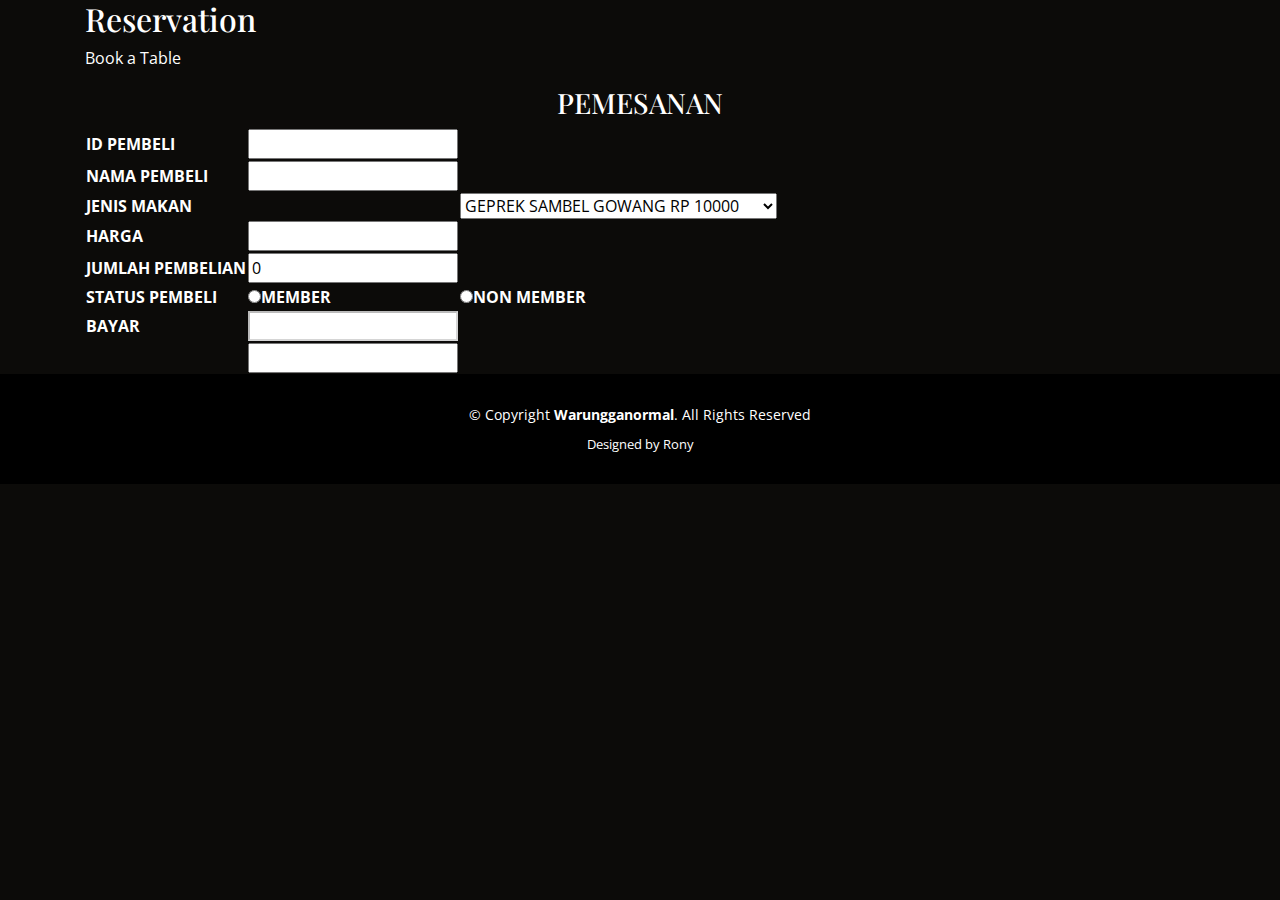
<file: Beli.html>
<!DOCTYPE html>
<html>

<head>

  <title>Warungganormal</title>

  <!-- Google Fonts -->
  <link href="https://fonts.googleapis.com/css?family=Open+Sans:300,300i,400,400i,600,600i,700,700i|Playfair+Display:ital,wght@0,400;0,500;0,600;0,700;1,400;1,500;1,600;1,700|Poppins:300,300i,400,400i,500,500i,600,600i,700,700i" rel="stylesheet">

  <!-- Vendor CSS Files -->
  <link href="assets/vendor/bootstrap/css/bootstrap.min.css" rel="stylesheet">
  <link href="assets/vendor/icofont/icofont.min.css" rel="stylesheet">

  <link href="assets/css/style.css" rel="stylesheet">

</head>
<script type="text/javascript">
  function total() {
   var nama = document.getElementById('nama').value;
   var harga =  parseInt(document.getElementById('harga').value);
   var jumlah_beli =  parseInt(document.getElementById('jumlah').value);
   var pembayaran =  parseInt(document.getElementById('bayar').value);
   
    if (k = member){
    if(jumlah_beli > 3){
        var diskon = (10/100) * harga ;
        var harga_beli = (harga - diskon) * jumlah_beli;
         document.getElementById('total').value = harga_beli;
     }
     else if(jumlah_beli >= 2){
        var diskon = (7/100) * harga ;
        var harga_beli = (harga - diskon) * jumlah_beli;
         document.getElementById('total').value = harga_beli;
     }else if(jumlah_beli == 1 ){
        var diskon = (5/100) * harga ;
        var harga_beli = (harga - diskon) * jumlah_beli;
         document.getElementById('total').value = harga_beli;
    }
}else if (k = member){
    
    if(jumlah_beli > 5){
        var diskon = (5/100) * harga ;
        var harga_beli = (harga - diskon) * jumlah_beli;
         document.getElementById('total').value = harga_beli;
     }
     else if(jumlah_beli > 3){
        var diskon = jumlah_beli * harga ;
        var harga_beli = diskon * (5/100);
        var a = diskon - harga_beli;
         document.getElementById('total').value = harga_beli;
     }else if(jumlah_beli ==1 ){
        var diskon = (5/100) * harga ;
        var harga_beli = (harga - diskon) * jumlah_beli;
         document.getElementById('total').value = harga_beli;
    }
}
}
  </script>

</head>
<section id="book-a-table" class="book-a-table">
  <div class="container" data-aos="fade-up">

    <div class="section-title">
      <h2>Reservation</h2>
      <p>Book a Table</p>
    </div>

    <body class="tengah">
    <h3 align = "center"> PEMESANAN</h3>
 <div>
  <table>
   <tr>    
    <th align="left">ID PEMBELI</th>
    <th><input type="text"  id="nama" onchange="total()" ></th>
   </tr>
   <tr>    
    <th align="left">NAMA PEMBELI</th>
    <th><input type="text"  id="nama" onchange="total()" ></th>
   </tr>

   <tr>    
    <th align="left">JENIS MAKAN</th>
    <th align="right"><td><select id="status" onchange="total()">
            <option>GEPREK SAMBEL GOWANG RP 10000</option>
            <option>GEPREK SAMBEL BAWANG RP 15000</option>
            <option>NASI GEPREK SAMBEL MATAH RP 13000</option>
            <option>MIE GEPREK SAMBEL COWEK RP 16000</option>
            <option>AYAM SUWIR SAMBEL KOREK RP 18000</option>
    </select></th>
   </tr>
   
   <tr>    
    <th align="left">HARGA</th>
    <th><input type="number"  id="harga" onchange="total()"></th>
   </tr>

   <tr>    
    <th align="left">JUMLAH PEMBELIAN</th>    
    <th><input type="number" id="jumlah"  value="0" onchange="total()"></th>
   </tr>
   <th align="left" id ="k">STATUS PEMBELI</th>    
    <th align="left"><input type="radio" id="member"  value="0" onchange="total()">MEMBER</th>
    <th align="left"><input type="radio" id="nonmember"  value="0" onchange="total()">NON MEMBER</th>
   </tr>

   
   <tr>    
    <th align="left">BAYAR</th>
    <th><input type="text" style="background: white" id="total" disabled ></th>
   </tr>

   <tr>    
    <th align="left"></th>    
    <th><input type="number" id="bayar" onchange="total()"></th>
   </tr>
   
   </tr>
  </table>

  </div>
</section>
  
  <footer id="footer">
    <div class="container">
      <div class="copyright">
        &copy; Copyright <strong><span>Warungganormal</span></strong>. All Rights Reserved
      </div>
      <div class="credits">
        Designed by Rony
      </div>
    </div>
  </footer>

  <!-- Vendor JS Files -->
  <script src="assets/vendor/jquery/jquery.min.js"></script>

  <!-- Template Main JS File -->
  <script src="assets/js/main.js"></script>

</body>

</html>
</file>
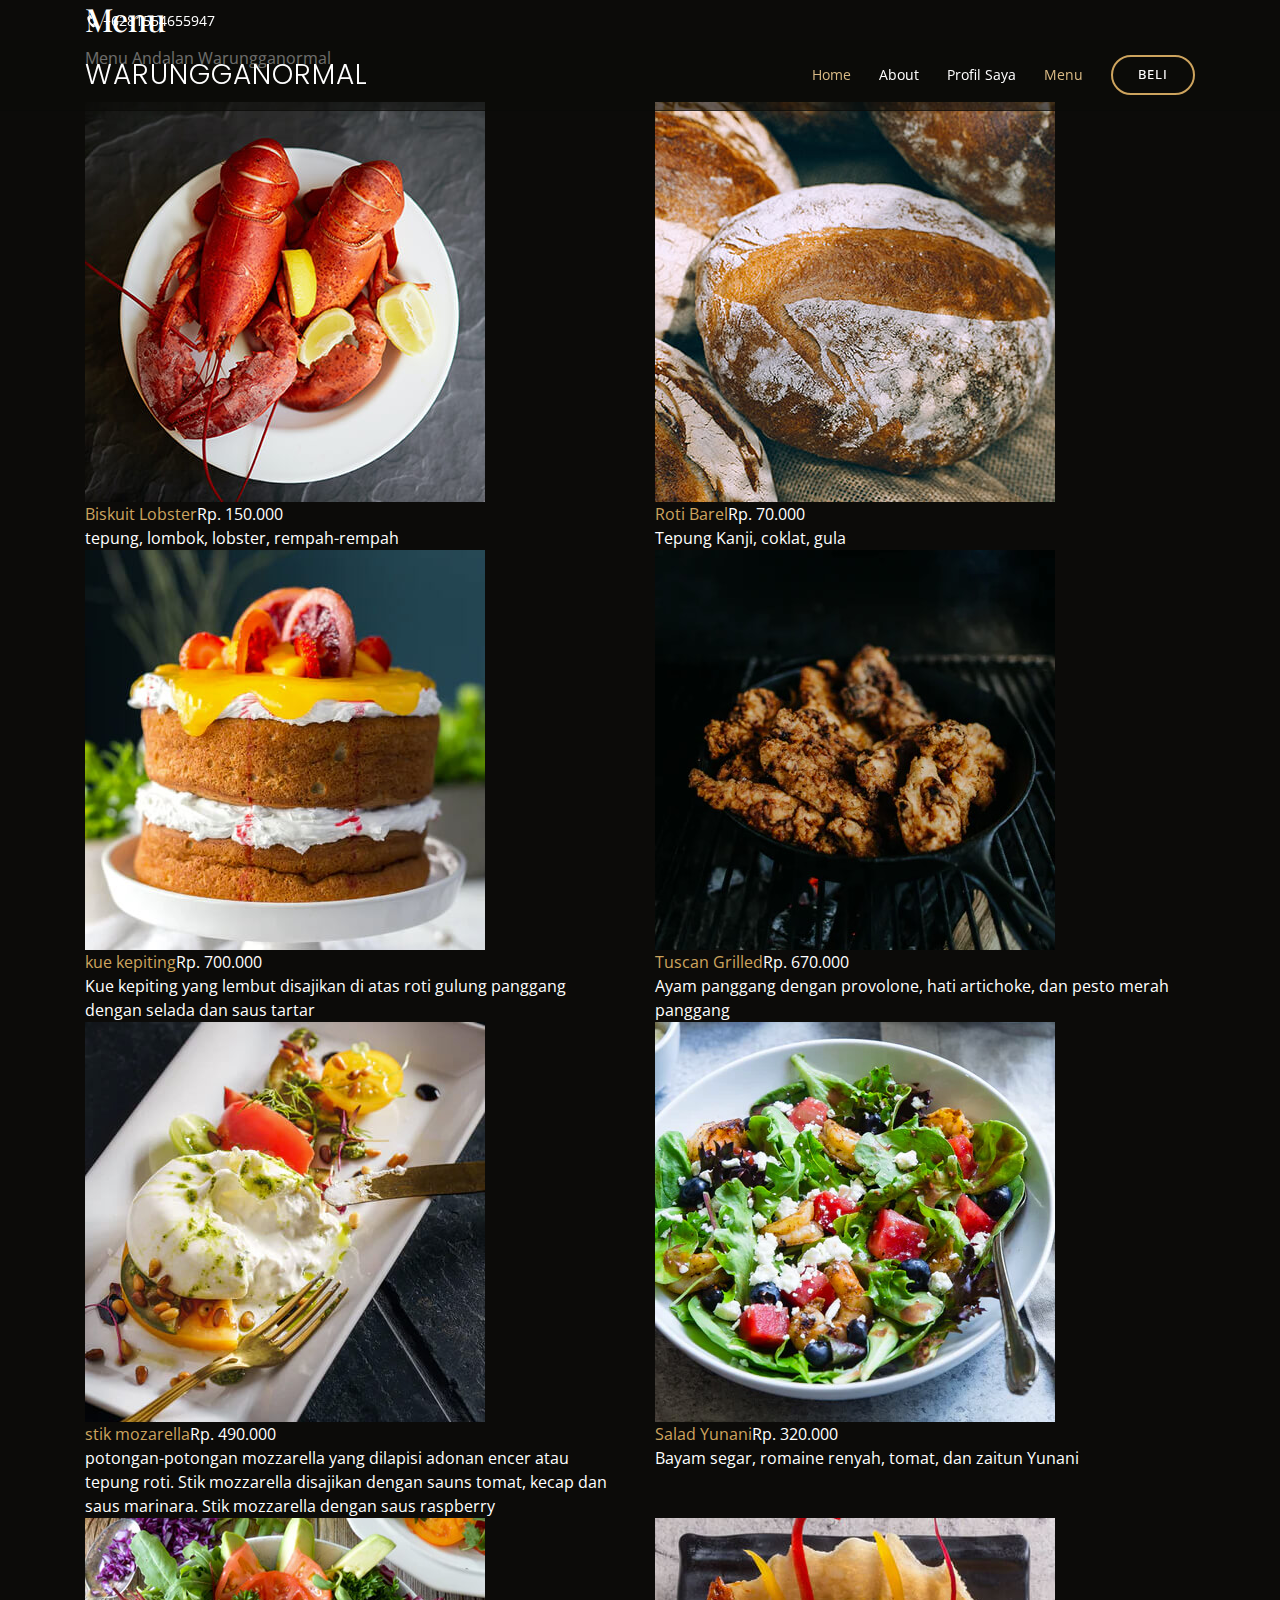
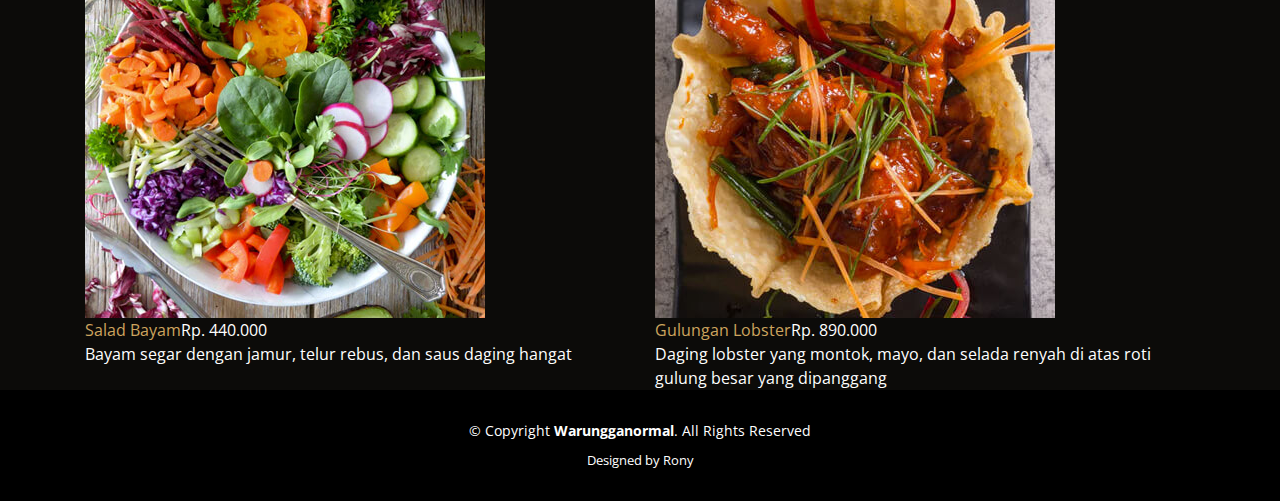
<file: Menu.html>
<!DOCTYPE html>
<html>

<head>

  <title>Warungganormal</title>

  <!-- Google Fonts -->
  <link href="https://fonts.googleapis.com/css?family=Open+Sans:300,300i,400,400i,600,600i,700,700i|Playfair+Display:ital,wght@0,400;0,500;0,600;0,700;1,400;1,500;1,600;1,700|Poppins:300,300i,400,400i,500,500i,600,600i,700,700i" rel="stylesheet">

  <!-- Vendor CSS Files -->
  <link href="assets/vendor/bootstrap/css/bootstrap.min.css" rel="stylesheet">
  <link href="assets/vendor/icofont/icofont.min.css" rel="stylesheet">

  <link href="assets/css/style.css" rel="stylesheet">

</head>

<body>

  <div id="topbar" class="d-flex align-items-center fixed-top">
    <div class="container d-flex">
      <div class="contact-info mr-auto">
        <i class="icofont-phone"></i> +6281554655947
      </div>
    </div>
  </div>

  <header id="header" class="fixed-top">
    <div class="container d-flex align-items-center">

      <h1 class="logo mr-auto"><a href="Home.html">Warungganormal</a></h1>
      <nav class="nav-menu d-none d-lg-block">
        <ul>
          <li class="active"><a href="Home.html">Home</a></li>
          <li><a href="About.html">About</a></li>
          <li><a href="Profil.html">Profil Saya</a></li>
          <li class="active"><a href="Menu.html">Menu</a></li>
          <li class="book-a-table text-center"><a href="Beli.html">Beli</a></li>
        </ul>
      </nav>
    </div>
  </header>

  <!-- ======= Menu Section ======= -->
  <section id="menu" class="menu section-bg">
    <div class="container" data-aos="fade-up">

      <div class="section-title">
        <h2>Menu</h2>
        <p>Menu Andalan Warungganormal</p>
      </div>

      <div class="row" data-aos="fade-up" data-aos-delay="100">
        <div class="col-lg-12 d-flex justify-content-center">
          <ul id="menu-flters">
          </ul>
        </div>
      </div>

      <div class="row menu-container" data-aos="fade-up" data-aos-delay="200">

        <div class="col-lg-6 menu-item filter-starters">
          <img src="assets/img/menu/lobster-bisque.jpg" class="menu-img" alt="">
          <div class="menu-content">
            <a href="#">Biskuit Lobster</a><span>Rp. 150.000</span>
          </div>
          <div class="menu-ingredients">
            tepung, lombok, lobster, rempah-rempah
          </div>
        </div>

        <div class="col-lg-6 menu-item filter-specialty">
          <img src="assets/img/menu/bread-barrel.jpg" class="menu-img" alt="">
          <div class="menu-content">
            <a href="#">Roti Barel</a><span>Rp. 70.000</span>
          </div>
          <div class="menu-ingredients">
            Tepung Kanji, coklat, gula
          </div>
        </div>

        <div class="col-lg-6 menu-item filter-starters">
          <img src="assets/img/menu/cake.jpg" class="menu-img" alt="">
          <div class="menu-content">
            <a href="#">kue kepiting</a><span>Rp. 700.000</span>
          </div>
          <div class="menu-ingredients">
            Kue kepiting yang lembut disajikan di atas roti gulung panggang dengan selada dan saus tartar
          </div>
        </div>

        <div class="col-lg-6 menu-item filter-specialty">
          <img src="assets/img/menu/tuscan-grilled.jpg" class="menu-img" alt="">
          <div class="menu-content">
            <a href="#">Tuscan Grilled</a><span>Rp. 670.000</span>
          </div>
          <div class="menu-ingredients">
            Ayam panggang dengan provolone, hati artichoke, dan pesto merah panggang
          </div>
        </div>

        <div class="col-lg-6 menu-item filter-starters">
          <img src="assets/img/menu/mozzarella.jpg" class="menu-img" alt="">
          <div class="menu-content">
            <a href="#">stik mozarella</a><span>Rp. 490.000</span>
          </div>
          <div class="menu-ingredients">
            potongan-potongan mozzarella yang dilapisi adonan encer atau tepung roti. Stik mozzarella disajikan dengan sauns tomat, kecap dan saus marinara. Stik mozzarella dengan saus raspberry
          </div>
        </div>

        <div class="col-lg-6 menu-item filter-salads">
          <img src="assets/img/menu/greek-salad.jpg" class="menu-img" alt="">
          <div class="menu-content">
            <a href="#">Salad Yunani</a><span>Rp. 320.000</span>
          </div>
          <div class="menu-ingredients">
            Bayam segar, romaine renyah, tomat, dan zaitun Yunani
          </div>
        </div>

        <div class="col-lg-6 menu-item filter-salads">
          <img src="assets/img/menu/spinach-salad.jpg" class="menu-img" alt="">
          <div class="menu-content">
            <a href="#">Salad Bayam</a><span>Rp. 440.000</span>
          </div>
          <div class="menu-ingredients">
            Bayam segar dengan jamur, telur rebus, dan saus daging hangat
          </div>
        </div>

        <div class="col-lg-6 menu-item filter-specialty">
          <img src="assets/img/menu/lobster-roll.jpg" class="menu-img" alt="">
          <div class="menu-content">
            <a href="#">Gulungan Lobster</a><span>Rp. 890.000</span>
          </div>
          <div class="menu-ingredients">
            Daging lobster yang montok, mayo, dan selada renyah di atas roti gulung besar yang dipanggang
          </div>
        </div>

      </div>

    </div>
  </section><!-- End Menu Section -->
  
  <footer id="footer">
    <div class="container">
      <div class="copyright">
        &copy; Copyright <strong><span>Warungganormal</span></strong>. All Rights Reserved
      </div>
      <div class="credits">
        Designed by Rony
      </div>
    </div>
  </footer>

  <!-- Vendor JS Files -->
  <script src="assets/vendor/jquery/jquery.min.js"></script>

  <!-- Template Main JS File -->
  <script src="assets/js/main.js"></script>

</body>

</html>
</file>
<file: assets/css/style.css>
body {
  font-family: "Open Sans", sans-serif;
  background: #0c0b09;
  color: #fff;
}

a {
  color: #cda45e;
}

a:hover {
  color: #d9ba85;
  text-decoration: none;
}

h1, h2, h3, h4, h5, h6 {
  font-family: "Playfair Display", serif;
}


/*--------------------------------------------------------------
# Disable aos animation delay on mobile devices
--------------------------------------------------------------*/
@media screen and (max-width: 768px) {
  [data-aos-delay] {
    transition-delay: 0 !important;
  }
}

/*--------------------------------------------------------------
# Top Bar
--------------------------------------------------------------*/
#topbar {
  height: 40px;
  font-size: 14px;
  transition: all 0.5s;
}

#topbar.topbar-scrolled {
  top: -40px;
}

#topbar .contact-info {
  color: white;
}


/*--------------------------------------------------------------
# Header
--------------------------------------------------------------*/
#header {
  background: rgba(12, 11, 9, 0.6);
  border-bottom: 1px solid rgba(12, 11, 9, 0.6);
  transition: all 0.5s;
  z-index: 997;
  padding: 15px 0;
  top: 40px;
}

#header.header-scrolled {
  top: 0;
  background: rgba(0, 0, 0, 0.85);
  border-bottom: 1px solid #37332a;
}

#header .logo {
  font-size: 28px;
  margin: 0;
  padding: 0;
  line-height: 1;
  font-weight: 300;
  letter-spacing: 1px;
  text-transform: uppercase;
  font-family: "Poppins", sans-serif;
}

#header .logo a {
  color: #fff;
}

#header .logo img {
  max-height: 40px;
}

/*--------------------------------------------------------------
# Navigation Menu
--------------------------------------------------------------*/
/* Desktop Navigation */
.nav-menu ul {
  margin: 0;
  padding: 0;
  list-style: none;
}

.nav-menu > ul {
  display: flex;
  align-items: center;
}

.nav-menu > ul > li {
  position: relative;
  white-space: nowrap;
  padding-left: 28px;
}

.nav-menu a {
  display: block;
  position: relative;
  color: white;
  transition: 0.3s;
  font-size: 14px;
  font-family: "Open Sans", sans-serif;
}

.nav-menu a:hover, .nav-menu .active > a, .nav-menu li:hover > a {
  color: #d9ba85;
}

.nav-menu .book-a-table a {
  border: 2px solid #cda45e;
  color: #fff;
  border-radius: 50px;
  padding: 8px 25px;
  text-transform: uppercase;
  font-size: 13px;
  font-weight: 500;
  letter-spacing: 1px;
  transition: 0.3s;
}

.nav-menu .book-a-table a:hover {
  background: #cda45e;
  color: #fff;
}

.nav-menu .drop-down ul {
  display: block;
  position: absolute;
  left: 15px;
  top: calc(100% + 30px);
  z-index: 99;
  opacity: 0;
  visibility: hidden;
  padding: 10px 0;
  background: #fff;
  box-shadow: 0px 0px 30px rgba(127, 137, 161, 0.25);
  transition: 0.3s;
}

.nav-menu .drop-down:hover > ul {
  opacity: 1;
  top: 100%;
  visibility: visible;
}

.nav-menu .drop-down li {
  min-width: 180px;
  position: relative;
}

.nav-menu .drop-down ul a {
  padding: 10px 20px;
  font-size: 14px;
  font-weight: 500;
  text-transform: none;
  color: #1a1814;
}

.nav-menu .drop-down ul a:hover, .nav-menu .drop-down ul .active > a, .nav-menu .drop-down ul li:hover > a {
  color: #cda45e;
}

.nav-menu .drop-down > a:after {
  content: "\ea99";
  font-family: IcoFont;
  padding-left: 5px;
}

.nav-menu .drop-down .drop-down ul {
  top: 0;
  left: calc(100% - 30px);
}

.nav-menu .drop-down .drop-down:hover > ul {
  opacity: 1;
  top: 0;
  left: 100%;
}

.nav-menu .drop-down .drop-down > a {
  padding-right: 35px;
}

.nav-menu .drop-down .drop-down > a:after {
  content: "\eaa0";
  font-family: IcoFont;
  position: absolute;
  right: 15px;
}

@media (max-width: 1366px) {
  .nav-menu .drop-down .drop-down ul {
    left: -90%;
  }
  .nav-menu .drop-down .drop-down:hover > ul {
    left: -100%;
  }
  .nav-menu .drop-down .drop-down > a:after {
    content: "\ea9d";
  }
}

/* Mobile Navigation */
.mobile-nav-toggle {
  position: absolute;
  right: 15px;
  top: 15px;
  z-index: 9998;
  border: 0;
  background: none;
  font-size: 24px;
  transition: all 0.4s;
  outline: none !important;
  line-height: 1;
  cursor: pointer;
  text-align: right;
}

.mobile-nav-toggle i {
  color: #fff;
}

.mobile-nav {
  position: fixed;
  top: 15px;
  right: 15px;
  bottom: 15px;
  left: 15px;
  z-index: 9999;
  overflow-y: auto;
  background: #1a1814;
  border: 2px solid rgba(255, 255, 255, 0.1);
  transition: ease-in-out 0.2s;
  opacity: 0;
  visibility: hidden;
  border-radius: 10px;
  padding: 10px 0;
}

.mobile-nav * {
  margin: 0;
  padding: 0;
  list-style: none;
}

.mobile-nav .mobile-nav-close {
  margin: 0 15px 0 auto;
  display: block;
  border: 0;
  background: none;
  font-size: 24px;
  transition: all 0.4s;
  outline: none !important;
  line-height: 1;
  cursor: pointer;
  text-align: right;
  color: rgba(255, 255, 255, 0.5);
}

.mobile-nav .mobile-nav-close:hover {
  color: #fff;
}

.mobile-nav a {
  display: block;
  position: relative;
  color: #fff;
  padding: 10px 20px;
  font-weight: 500;
  outline: none;
  transition: 0.3s;
}

.mobile-nav a:hover, .mobile-nav .active > a, .mobile-nav li:hover > a {
  color: #cda45e;
  text-decoration: none;
}

.mobile-nav .drop-down > a:after {
  content: "\ea99";
  font-family: IcoFont;
  padding-left: 10px;
  position: absolute;
  right: 15px;
}

.mobile-nav .active.drop-down > a:after {
  content: "\eaa1";
}

.mobile-nav .book-a-table a {
  color: #fff;
  border: 2px solid #cda45e;
  border-radius: 50px;
  margin: 20px 0 0 0;
  padding: 10px 25px;
  text-transform: uppercase;
  font-size: 13px;
  font-weight: 500;
  letter-spacing: 1px;
  transition: 0.3s;
  display: inline-block;
}

.mobile-nav .book-a-table a:hover {
  background: #cda45e;
  color: #fff;
}

.mobile-nav .drop-down > a {
  padding-right: 35px;
}

.mobile-nav .drop-down ul {
  display: none;
  overflow: hidden;
}

.mobile-nav .drop-down li {
  padding-left: 20px;
}

.mobile-nav-overly {
  width: 100%;
  height: 100%;
  z-index: 9997;
  top: 0;
  left: 0;
  position: fixed;
  background: rgba(0, 0, 0, 0.6);
  overflow: hidden;
  display: none;
  transition: ease-in-out 0.2s;
}

.mobile-nav-active {
  overflow: hidden;
}

.mobile-nav-active .mobile-nav {
  opacity: 1;
  visibility: visible;
}

.mobile-nav-active .mobile-nav-toggle i {
  color: #fff;
}

/*--------------------------------------------------------------
# Hero Section
--------------------------------------------------------------*/
#hero {
  width: 100%;
  height: 100vh;
  background: url("../img/p.jpg") top center;
  background-size: cover;
  position: relative;
  padding: 0;
}


#hero h1 {
  margin: 0;
  font-size: 48px;
  font-weight: 700;
  line-height: 56px;
  color: #fff;
  font-family: "Poppins", sans-serif;
}

#hero h1 span {
  color: #cda45e;
}

#hero h2 {
  color: #eee;
  margin-bottom: 10px 0 0 0;
  font-size: 22px;
}



/*--------------------------------------------------------------
# Footer
--------------------------------------------------------------*/
#footer {
  background: black;
  padding: 0 0 30px 0;
  color: #fff;
  font-size: 14px;
}

#footer .footer-top {
  background: #0c0b09;
  border-top: 1px solid #37332a;
  border-bottom: 1px solid #28251f;
  padding: 60px 0 30px 0;
}


#footer .copyright {
  text-align: center;
  padding-top: 30px;
}

#footer .credits {
  padding-top: 10px;
  text-align: center;
  font-size: 13px;
  color: #fff;
}
</file>
